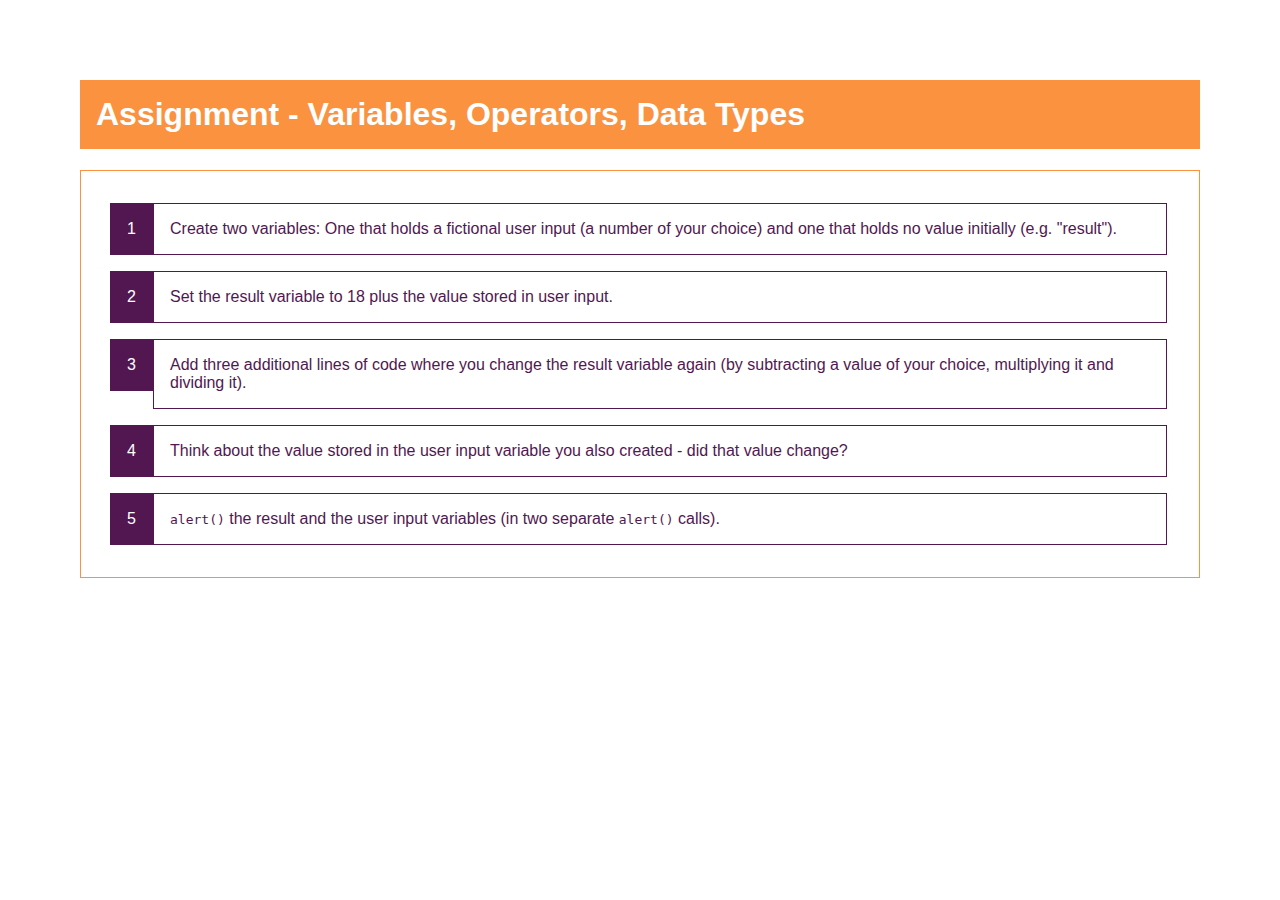
<file: assignments/section2/basics-assignment-1-start/index.html>
<!DOCTYPE html>
<html lang="en">
  <head>
    <meta charset="UTF-8" />
    <meta name="viewport" content="width=device-width, initial-scale=1.0" />
    <meta http-equiv="X-UA-Compatible" content="ie=edge" />
    <title>Assignment - Variables, Operators, Data Types</title>
    <link rel="stylesheet" href="styles.css" />
  </head>
  <body>
    <h1>Assignment - Variables, Operators, Data Types</h1>
    <ol>
      <li>
        Create two variables: One that holds a fictional user input (a number of
        your choice) and one that holds no value initially (e.g. "result").
      </li>
      <li>
        Set the result variable to 18 plus the value stored in user input.
      </li>
      <li>
        Add three additional lines of code where you change the result variable
        again (by subtracting a value of your choice, multiplying it and
        dividing it).
      </li>
      <li>
        Think about the value stored in the user input variable you also created
        - did that value change?
      </li>
      <li>
        <code>alert()</code> the result and the user input variables (in two
        separate <code>alert()</code> calls).
      </li>
    </ol>
    <script src="assignment.js"></script>
  </body>
</html>
</file>
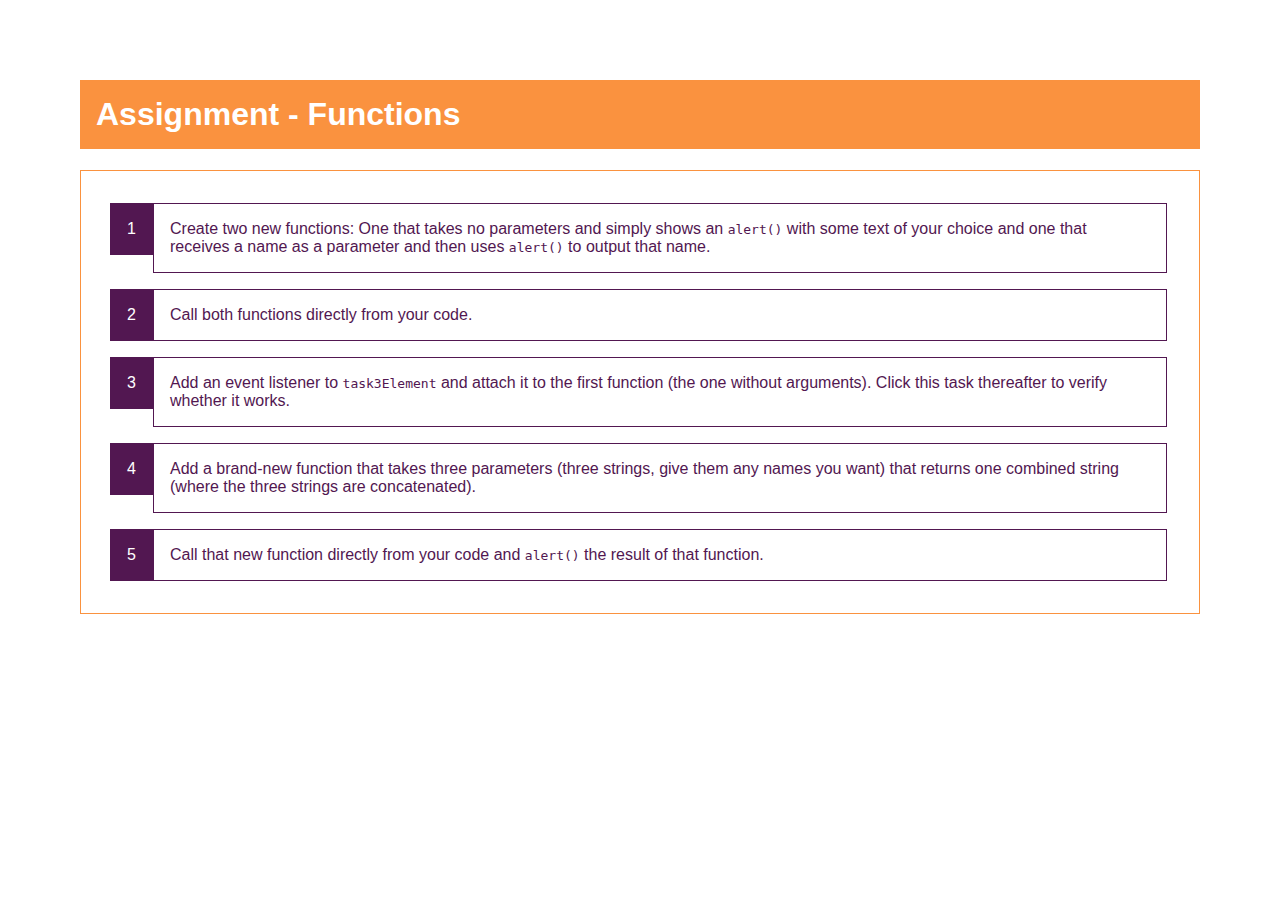
<file: assignments/section2/basics-assignment-2-start/index.html>
<!DOCTYPE html>
<html lang="en">
  <head>
    <meta charset="UTF-8" />
    <meta name="viewport" content="width=device-width, initial-scale=1.0" />
    <meta http-equiv="X-UA-Compatible" content="ie=edge" />
    <title>Assignment - Functions</title>
    <link rel="stylesheet" href="styles.css" />
  </head>
  <body>
    <h1>Assignment - Functions</h1>
    <ol>
      <li>
        Create two new functions: One that takes no parameters and simply shows
        an <code>alert()</code> with some text of your choice and one that
        receives a name as a parameter and then uses <code>alert()</code> to
        output that name.
      </li>
      <li>
        Call both functions directly from your code.
      </li>
      <li id="task-3">
        Add an event listener to <code>task3Element</code> and attach it to the
        first function (the one without arguments). Click this task thereafter
        to verify whether it works.
      </li>
      <li>
        Add a brand-new function that takes three parameters (three strings,
        give them any names you want) that returns one combined string (where the
        three strings are concatenated).
      </li>
      <li>
        Call that new function directly from your code and
        <code>alert()</code> the result of that function.
      </li>
    </ol>
    <script src="assignment.js"></script>
  </body>
</html>
</file>
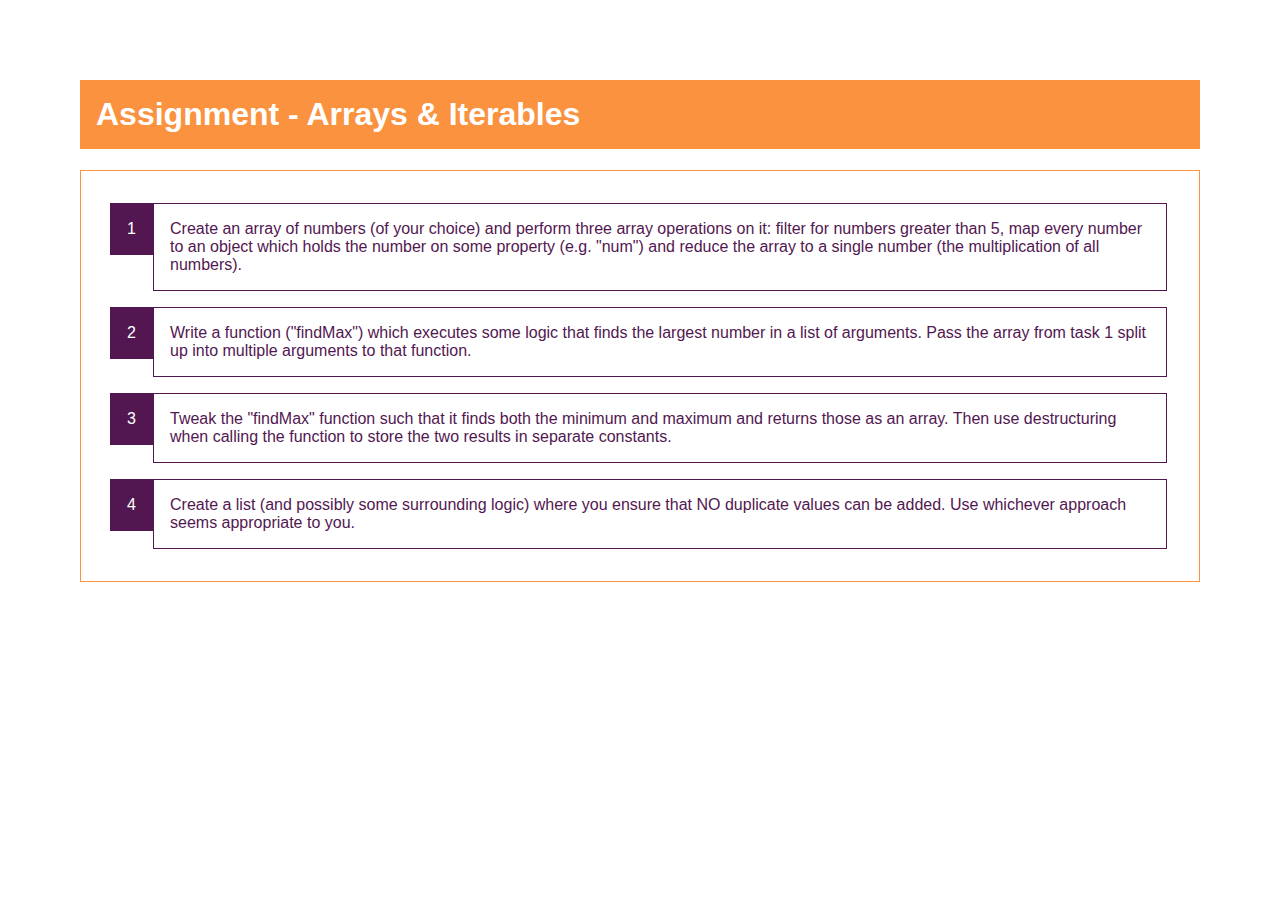
<file: assignments/section8/arrays-assignment-problem/index.html>
<!DOCTYPE html>
<html lang="en">
  <head>
    <meta charset="UTF-8" />
    <meta name="viewport" content="width=device-width, initial-scale=1.0" />
    <meta http-equiv="X-UA-Compatible" content="ie=edge" />
    <title>Assignment - Arrays & Iterables</title>
    <link rel="stylesheet" href="styles.css" />
    <script src="assignment.js" defer></script>
  </head>
  <body>
    <h1>Assignment - Arrays & Iterables</h1>
    <ol>
      <li>
        Create an array of numbers (of your choice) and perform three array
        operations on it: filter for numbers greater than 5, map every number to
        an object which holds the number on some property (e.g. "num") and
        reduce the array to a single number (the multiplication of all numbers).
      </li>
      <li>
        Write a function ("findMax") which executes some logic that finds the
        largest number in a list of arguments. Pass the array from task 1 split
        up into multiple arguments to that function.
      </li>
      <li>
        Tweak the "findMax" function such that it finds both the minimum and
        maximum and returns those as an array. Then use destructuring when
        calling the function to store the two results in separate constants.
      </li>
      <li>
        Create a list (and possibly some surrounding logic) where you ensure
        that NO duplicate values can be added. Use whichever approach seems
        appropriate to you.
      </li>
    </ol>
  </body>
</html>
</file>
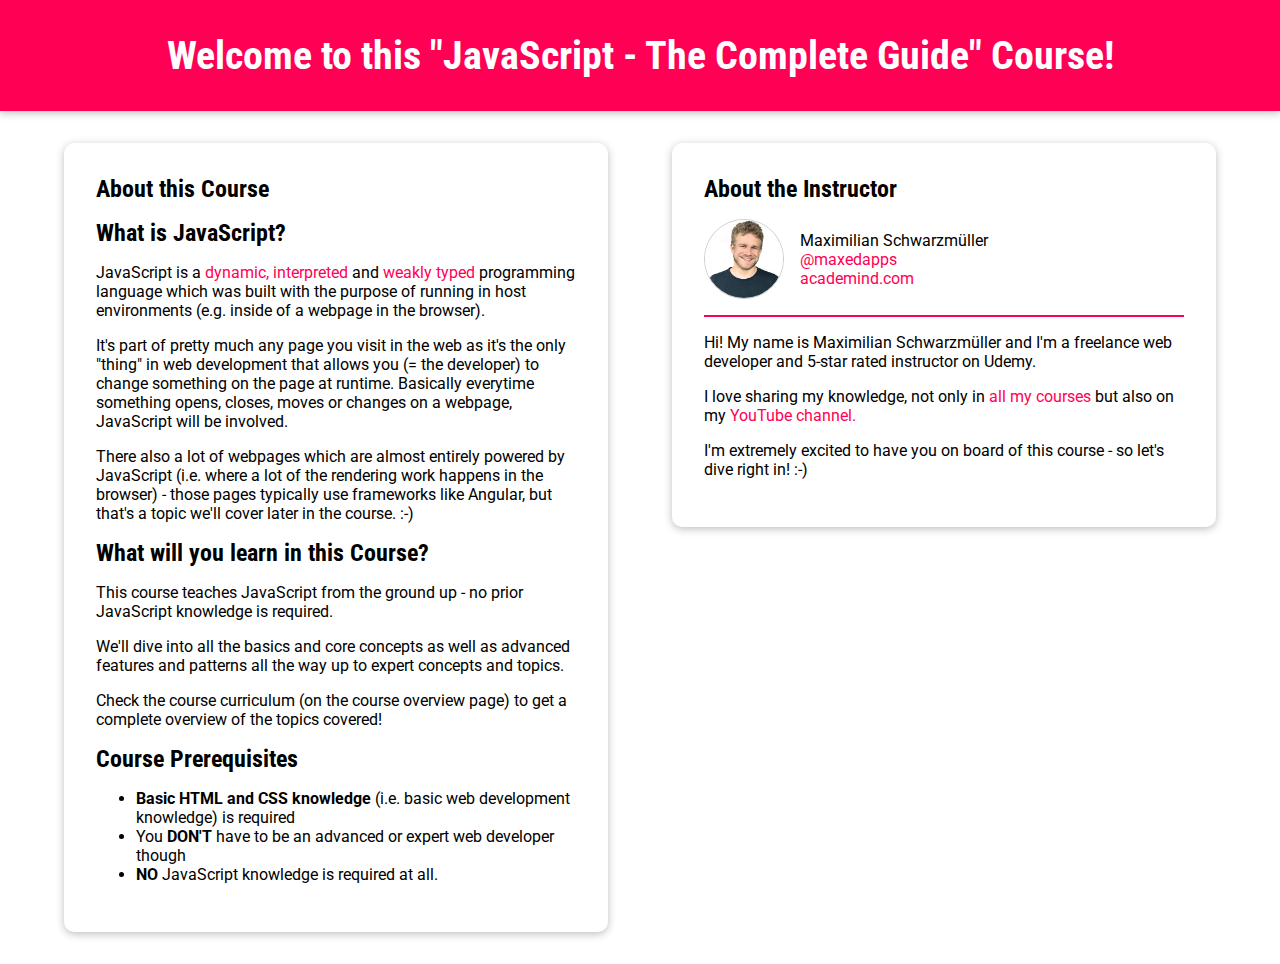
<file: practice/section1/v3-javascript in action/index.html>
<!DOCTYPE html>
<html lang="en">
  <head>
    <meta charset="UTF-8" />
    <meta name="viewport" content="width=device-width, initial-scale=1.0" />
    <meta http-equiv="X-UA-Compatible" content="ie=edge" />
    <title>JavaScript (Very) Basics</title>
    <link
      href="https://fonts.googleapis.com/css?family=Roboto:400,700|Roboto+Condensed:700&display=swap"
      rel="stylesheet"
    />
    <link rel="stylesheet" href="assets/styles/app.css" />
    <script src="./assets/scripts/app.js" defer></script>
  </head>
  <body>
    <div id="backdrop"></div>
    <header id="main-header">
      <h1>Welcome to this "JavaScript - The Complete Guide" Course!</h1>
    </header>
    <main>
      <section id="about-this-course">
        <header><h2>About this Course</h2></header>
        <article>
          <h2>What is JavaScript?</h2>
          <p>
            JavaScript is a
            <a
              href="#"
              data-text="That means that code is not pre-compiled but instead evaluated, compiled and executed at runtime (e.g. when the browser executes the script)."
              class="info-modal"
              >dynamic, interpreted</a
            >
            and
            <a
              href="#"
              data-text="Weakly typed languages assign types (like 'number') to variables (data containers) at runtime - i.e. you (the developer) can't set the types you want to use in certain places in advance. Only indirectly by making sure you're always working with the correct values."
              class="info-modal"
              >weakly typed</a
            >
            programming language which was built with the purpose of running in
            host environments (e.g. inside of a webpage in the browser).
          </p>
          <p>
            It's part of pretty much any page you visit in the web as it's the
            only "thing" in web development that allows you (= the developer) to
            change something on the page at runtime. Basically everytime
            something opens, closes, moves or changes on a webpage, JavaScript
            will be involved.
          </p>
          <p>
            There also a lot of webpages which are almost entirely powered by
            JavaScript (i.e. where a lot of the rendering work happens in the
            browser) - those pages typically use frameworks like Angular, but
            that's a topic we'll cover later in the course. :-)
          </p>
        </article>
        <article>
          <h2>What will you learn in this Course?</h2>
          <p>
            This course teaches JavaScript from the ground up - no prior
            JavaScript knowledge is required.
          </p>
          <p>
            We'll dive into all the basics and core concepts as well as advanced
            features and patterns all the way up to expert concepts and topics.
          </p>
          <p>
            Check the course curriculum (on the course overview page) to get a
            complete overview of the topics covered!
          </p>
        </article>
        <article>
          <h2>Course Prerequisites</h2>
          <ul>
            <li>
              <strong>Basic HTML and CSS knowledge</strong> (i.e. basic web
              development knowledge) is required
            </li>
            <li>
              You <strong>DON'T</strong> have to be an advanced or expert web
              developer though
            </li>
            <li>
              <strong>NO</strong> JavaScript knowledge is required at all.
            </li>
          </ul>
        </article>
      </section>
      <section id="about-the-instructor">
        <header><h2>About the Instructor</h2></header>
        <div id="instructor-info">
          <img
            src="assets/images/max.jpg"
            alt="Image of Maximilian Schwarzmüller - the course instructor"
          />
          <ul>
            <li>Maximilian Schwarzmüller</li>
            <li><a href="https://twitter.com/maxedapps">@maxedapps</a></li>
            <li><a href="https://www.academind.com">academind.com</a></li>
          </ul>
        </div>
        <p>
          Hi! My name is Maximilian Schwarzmüller and I'm a freelance web
          developer and 5-star rated instructor on Udemy.
        </p>
        <p>
          I love sharing my knowledge, not only in
          <a href="https://www.academind.com/learn/our-courses"
            >all my courses</a
          >
          but also on my
          <a href="https://www.youtube.com/c/academind">YouTube channel.</a>
        </p>
        <p>
          I'm extremely excited to have you on board of this course - so let's
          dive right in! :-)
        </p>
      </section>
    </main>
  </body>
</html>
</file>
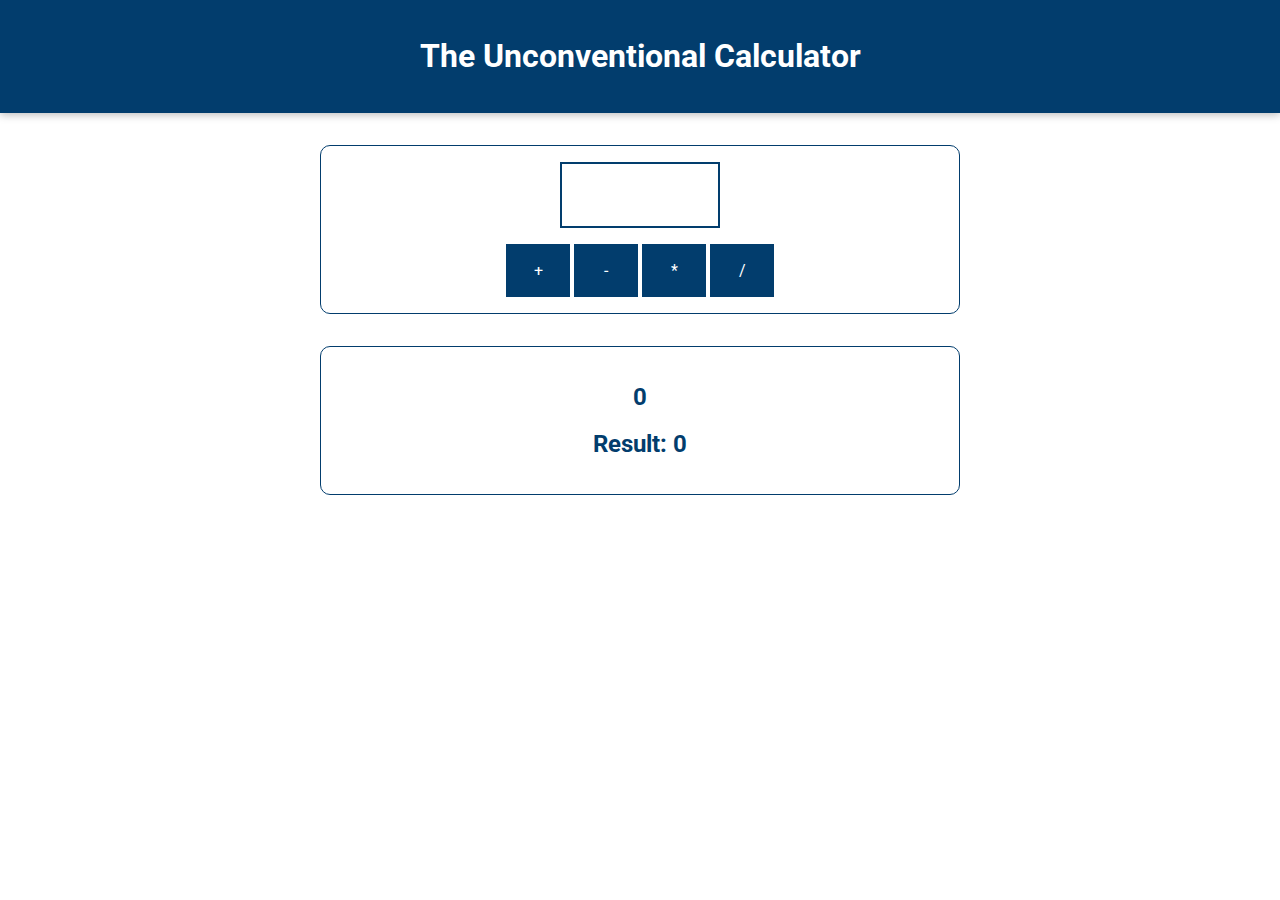
<file: practice/section2/basics-01-starting-project/index.html>
<!DOCTYPE html>
<html lang="en">
  <head>
    <meta charset="UTF-8" />
    <meta name="viewport" content="width=device-width, initial-scale=1.0" />
    <meta http-equiv="X-UA-Compatible" content="ie=edge" />
    <title>Basics</title>
    <link
      href="https://fonts.googleapis.com/css?family=Roboto:400,700&display=swap"
      rel="stylesheet"
    />
    <link rel="stylesheet" href="assets/styles/app.css" />
  </head>
  <body>
    <header>
      <h1>The Unconventional Calculator</h1>
    </header>

    <section id="calculator">
      <input type="number" id="input-number" />
      <div id="calc-actions">
        <button type="button" id="btn-add">+</button>
        <button type="button" id="btn-subtract">-</button>
        <button type="button" id="btn-multiply">*</button>
        <button type="button" id="btn-divide">/</button>
      </div>
    </section>
    <section id="results">
      <h2 id="current-calculation">0</h2>
      <h2>Result: <span id="current-result">0</span></h2>
    </section>
    <script src="./assets/scripts/vendor.js"></script>
    <script src="./assets/scripts/app.js"></script>
  </body>
</html>
</file>
<file: practice/section1/v3-javascript in action/assets/styles/app.css>
* {
  box-sizing: border-box;
}

body {
  font-family: 'Roboto', open-sans;
  margin: 0;
}

h1,
h2 {
  margin: 0 0 1rem 0;
  font-family: 'Roboto Condensed', 'Roboto', open-sans;
}

h2 {
  font-size: 1.5rem;
}

a {
  color: #ff0055;
  text-decoration: none;
}

a:active,
a:hover {
  text-decoration: underline;
}

button {
  padding: 1rem;
  color: #ff0055;
  font: inherit;
  border: none;
  cursor: pointer;
  background: transparent;
}

button:hover,
button:active {
  background: #ffc6d9;
}

button:focus {
  outline: none;
}

main {
  padding: 2rem;
  display: flex;
  flex-direction: column;
  max-width: 100rem;
  margin: auto;
  align-items: flex-start;
}

section {
  margin: 0 0 2rem 0;
  padding: 2rem;
  box-shadow: 0 2px 8px rgba(0, 0, 0, 0.26);
  background: white;
  border-radius: 10px;
}

.modal {
  position: fixed;
  top: 30vh;
  left: 5%;
  width: 90%;
  z-index: 100;
  background: white;
  border-radius: 10px;
  box-shadow: 0 2px 8px rgba(0, 0, 0, 0.26);
  animation: float-in 0.3s ease-out forwards;
  display: flex;
  flex-direction: column;
}

.modal h2 {
  padding: 1rem;
  border-bottom: 1px solid #ccc;
}

.modal p {
  margin: 0;
  padding: 0 1rem;
}

.modal button {
  align-self: flex-end;
  margin: 0.5rem;
}

#backdrop {
  position: fixed;
  z-index: 10;
  width: 100%;
  height: 100vh;
  left: 0;
  top: 0;
  background: rgba(0, 0, 0, 0.75);
  display: none;
  pointer-events: none;
}

#backdrop.visible {
  display: block;
  pointer-events: all;
}

#main-header {
  padding: 2rem 2rem;
  background: #ff0055;
  color: white;
  box-shadow: 0 2px 8px rgba(0, 0, 0, 0.26);
}

#main-header h1 {
  font-size: 2.5rem;
  text-align: center;
  margin-bottom: 0;
}

#instructor-info {
  display: flex;
  align-items: center;
  border-bottom: 2px solid #ff0055;
  padding-bottom: 1rem;
}

#instructor-info img {
  width: 5rem;
  height: 5rem;
  border-radius: 50%;
  object-fit: cover;
  border: 1px solid #ccc;
}

#instructor-info ul {
  list-style: none;
  margin: 0 0 0 1rem;
  padding: 0;
}

@media (min-width: 768px) {
  main {
    flex-direction: row;
  }

  section {
    flex: 1;
    margin: 0 2rem;
  }

  .modal {
    left: calc(50% - 20rem);
    width: 40rem;
  }
}

@keyframes float-in {
  from {
    transform: translateY(-3rem);
  }
  to {
    transform: translateY(0);
  }
}
</file>
<file: practice/section2/basics-01-starting-project/assets/styles/app.css>
* {
  box-sizing: border-box;
}

html {
  font-family: "Roboto", open-sans;
}

body {
  margin: 0;
}

header {
  background: #023d6d;
  color: white;
  padding: 1rem;
  text-align: center;
  box-shadow: 0 2px 8px rgba(0, 0, 0, 0.26);
  width: 100%;
}

#results,
#calculator {
  margin: 2rem auto;
  width: 40rem;
  max-width: 90%;
  border: 1px solid #023d6d;
  border-radius: 10px;
  padding: 1rem;
  color: #023d6d;
}

#results {
  text-align: center;
}

#calculator input {
  font: inherit;
  font-size: 3rem;
  border: 2px solid #023d6d;
  width: 10rem;
  padding: 0.15rem;
  margin: auto;
  display: block;
  color: #023d6d;
  text-align: center;
}

#calculator input:focus {
  outline: none;
}

#calculator button {
  font: inherit;
  background: #023d6d;
  color: white;
  border: 1px solid #023d6d;
  padding: 1rem;
  cursor: pointer;
}

#calculator button:focus {
  outline: none;
}

#calculator button:hover,
#calculator button:active {
  background: #084f88;
  border-color: #084f88;
}

#calc-actions button {
  width: 4rem;
}

#calc-actions {
  margin-top: 1rem;
  text-align: center;
}
</file>
<file: assignments/section2/basics-assignment-1-start/styles.css>
html {
  font-family: sans-serif;
}

body {
  margin: 5rem;
  color: #521751;
}

h1 {
  background: #fa923f;
  color: white;
  padding: 1rem;
}

ol {
  counter-reset: list-counter;
  list-style: none;
  margin: 0;
  padding: 1rem;
  border: 1px solid #fa923f;
}

li {
  counter-increment: list-counter;
  padding: 1rem;
  margin: 1rem 1rem 1rem 3.5rem;
  border: 1px solid #521751;
  position: relative;
}

li:before {
  content: counter(list-counter);
  margin-right: 0.5rem;
  padding: 1rem;
  background: #521751;
  color: white;
  position: absolute;
  left: -2.75rem;
  top: -1px;
  border: 1px solid #521751;
}

li:hover,
li:active {
  border-color: #fa923f;
  color: white;
  background: #fa923f;
}
</file>
<file: assignments/section2/basics-assignment-2-start/styles.css>
html {
  font-family: sans-serif;
}

body {
  margin: 5rem;
  color: #521751;
}

h1 {
  background: #fa923f;
  color: white;
  padding: 1rem;
}

ol {
  counter-reset: list-counter;
  list-style: none;
  margin: 0;
  padding: 1rem;
  border: 1px solid #fa923f;
}

li {
  counter-increment: list-counter;
  padding: 1rem;
  margin: 1rem 1rem 1rem 3.5rem;
  border: 1px solid #521751;
  position: relative;
}

li:before {
  content: counter(list-counter);
  margin-right: 0.5rem;
  padding: 1rem;
  background: #521751;
  color: white;
  position: absolute;
  left: -2.75rem;
  top: -1px;
  border: 1px solid #521751;
}

li:hover,
li:active {
  border-color: #fa923f;
  color: white;
  background: #fa923f;
}
</file>
<file: assignments/section8/arrays-assignment-problem/styles.css>
html {
  font-family: sans-serif;
}

body {
  margin: 5rem;
  color: #521751;
}

h1 {
  background: #fa923f;
  color: white;
  padding: 1rem;
}

ol {
  counter-reset: list-counter;
  list-style: none;
  margin: 0;
  padding: 1rem;
  border: 1px solid #fa923f;
}

li {
  counter-increment: list-counter;
  padding: 1rem;
  margin: 1rem 1rem 1rem 3.5rem;
  border: 1px solid #521751;
  position: relative;
}

li:before {
  content: counter(list-counter);
  margin-right: 0.5rem;
  padding: 1rem;
  background: #521751;
  color: white;
  position: absolute;
  left: -2.75rem;
  top: -1px;
  border: 1px solid #521751;
}

li:hover,
li:active {
  border-color: #fa923f;
  color: white;
  background: #fa923f;
}
</file>
